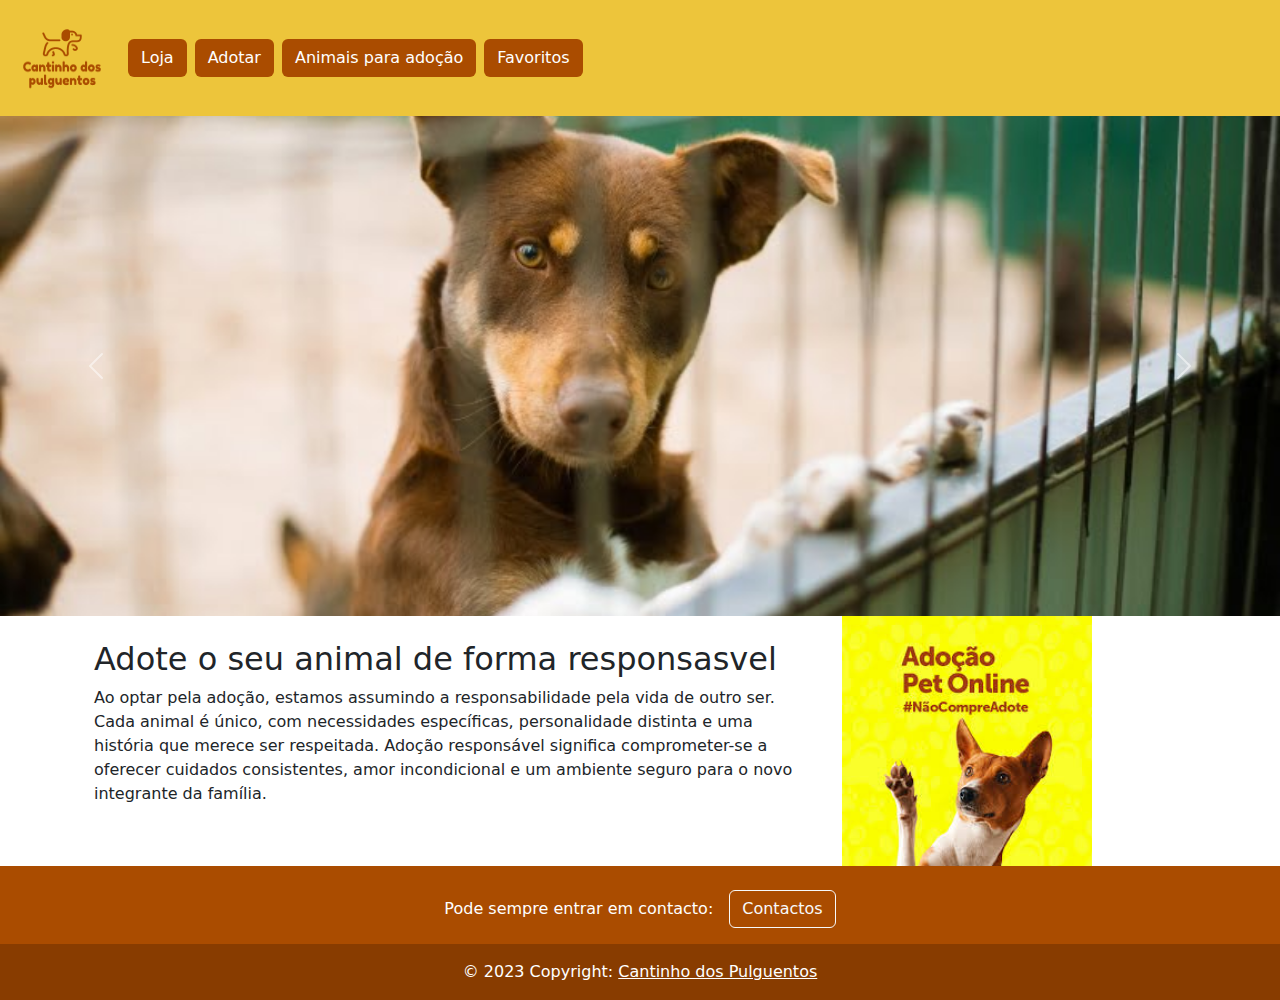
<file: index.html>
<!DOCTYPE html>
<html lang="pt">
  <head>
      <link rel="stylesheet" href="assets/css/bootstrap.min.css">
      <link rel="stylesheet" href="assets/css/style.css">
      <meta charset="UTF-8">
      <meta name="viewport" content="width=device-width, initial-scale=1.0">
      <title>Cantinho dos pulguentos</title>
  </head>
  <body class="d-flex flex-column min-vh-100">
    <div class="bg-amarelo">
      <nav class="navbar ">
          <form class="container-fluid justify-content-start">
              <a class="navbar-brand" href="index.html">
                  <img src="assets/img/logo.png" alt="Bootstrap" width="100" height="90">
              </a>
            <a href="loja.html" class="btn bg-castanho me-2 text-white" type="button">Loja</a>
            <a href="adocao.html"class="btn bg-castanho me-2 text-white" type="button">Adotar</a>
            <a href="animais.html" class="btn bg-castanho me-2 text-white" type="button">Animais para adoção</a>
            <a href="favoritos.html" class="btn bg-castanho me-2 text-white" type="button">Favoritos</a>
          </form>
        </nav>
    </div>    


    <div id="carouselExampleAutoplaying" class="carousel slide" data-bs-ride="carousel" style="position: relative;">
        <div class="carousel-inner">
          <div class="carousel-item active">
            <img src="assets/img/caofofo1.jpg" class="d-block w-100 object-fit-cover" height="500px" alt="CaozinhoFofinho1">
          </div>
          <div class="carousel-item">
            <img src="assets/img/CaozinhoFofinho1.jpeg" class="d-block w-100 object-fit-cover" height="500px" alt="CaozinhoFofinho2"> 
          </div>
          <div class="carousel-item">
            <img src="assets/img/caofofo3.jpg" class="d-block w-100 object-fit-cover" height="500px" alt="CaozinhoFofinho3">
          </div>
        </div>
        <button class="carousel-control-prev" type="button" data-bs-target="#carouselExampleAutoplaying" data-bs-slide="prev" style="position: absolute; top: 50%; transform: translateY(-50%); z-index: 1;">
          <span class="carousel-control-prev-icon" aria-hidden="true"></span>
          <span class="visually-hidden">Previous</span>
        </button>
        <button class="carousel-control-next" type="button" data-bs-target="#carouselExampleAutoplaying" data-bs-slide="next" style="position: absolute; top: 50%; transform: translateY(-50%); z-index: 1;">
          <span class="carousel-control-next-icon" aria-hidden="true"></span>
          <span class="visually-hidden">Next</span>
        </button>
      </div>
        
      <div class="container">
        <div class="row">
            <div class="col-md-8 p-4">
                <h2>Adote o seu animal de forma responsasvel</h2>
                <p>Ao optar pela adoção, estamos assumindo a responsabilidade pela vida de outro ser. Cada animal é único, com necessidades específicas, personalidade distinta e uma história que merece ser respeitada. Adoção responsável significa comprometer-se a oferecer cuidados consistentes, amor incondicional e um ambiente seguro para o novo integrante da família.</p>  
            </div>
            <div class="col-md-4">
                <img src="assets/img/naoCompreAdote.jpg" alt="Pois" width="250px">
            </div>
        </div>
      </div>
      <section>
        <footer class="text-center text-white bg-castanho">
          <div class="container p-4 pb-0">
            <section class="">
              <p class="d-flex justify-content-center align-items-center">
                <span class="me-3">Pode sempre entrar em contacto:</span>
                <a href="contatos.html">
                  <button type="button" class="btn btn-outline-light btn-rounded">Contactos</button>
                </a>
                </button>
              </p>
            </section>
          </div>
          <div class="text-center p-3" style="background-color: rgba(0, 0, 0, 0.2);">
            © 2023 Copyright:
            <a class="text-white" href="sobreNos.html">Cantinho dos Pulguentos</a>
          </div>
        </footer>
      </section>
    <script src="assets/js/bootstrap.min.js"></script>
</body>
    
</html>
</file>
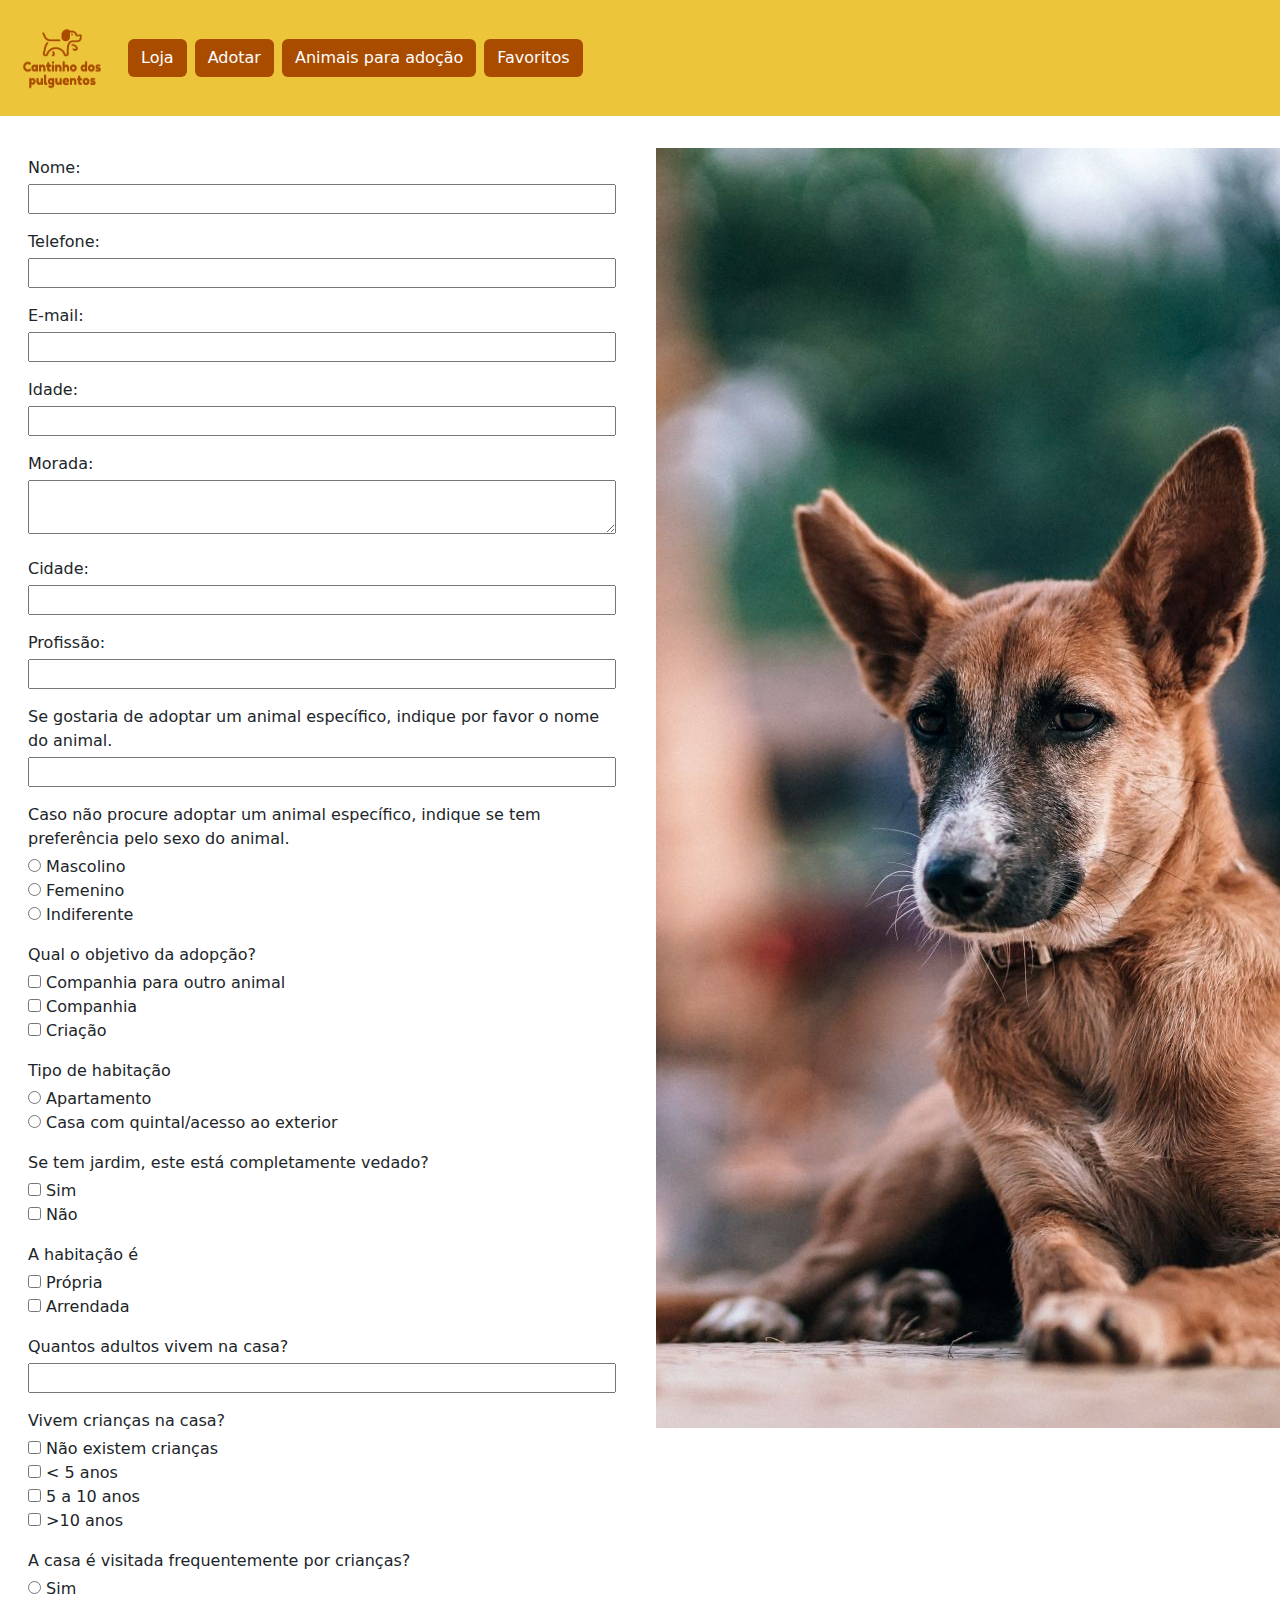
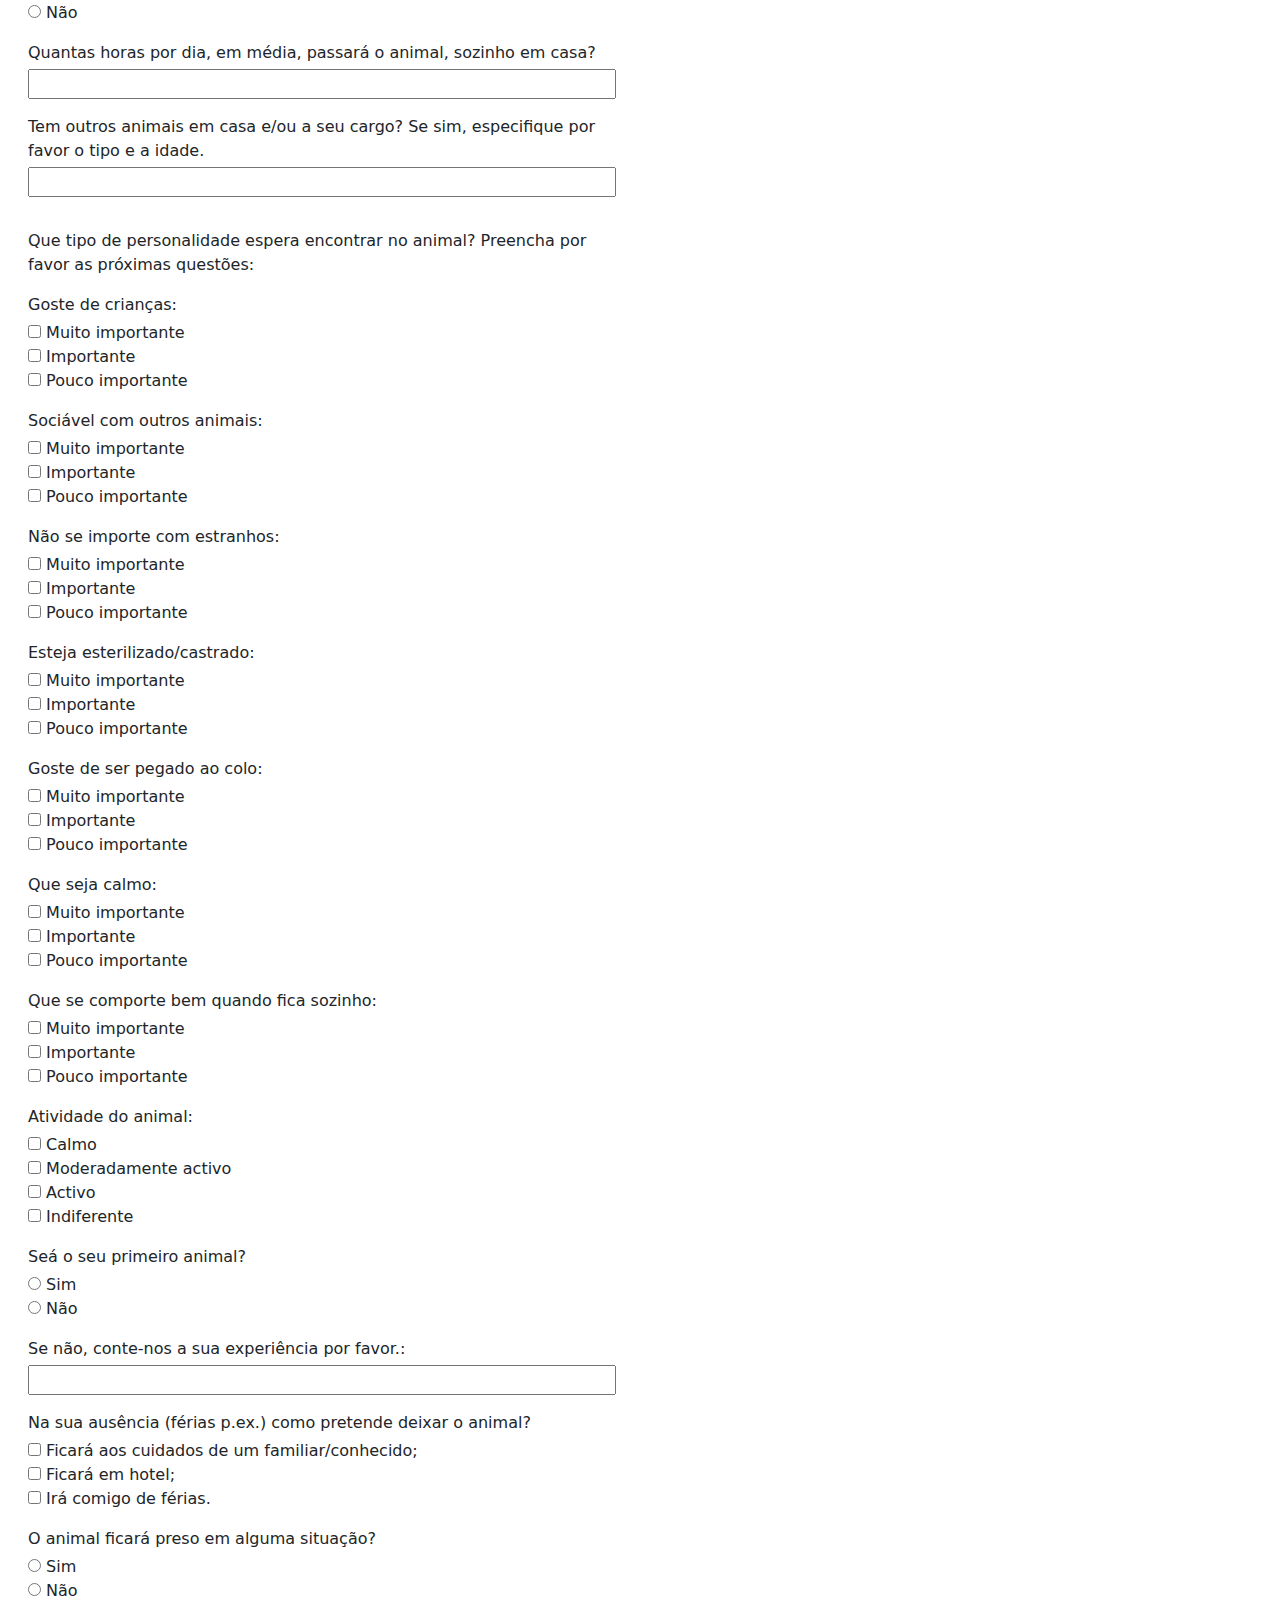
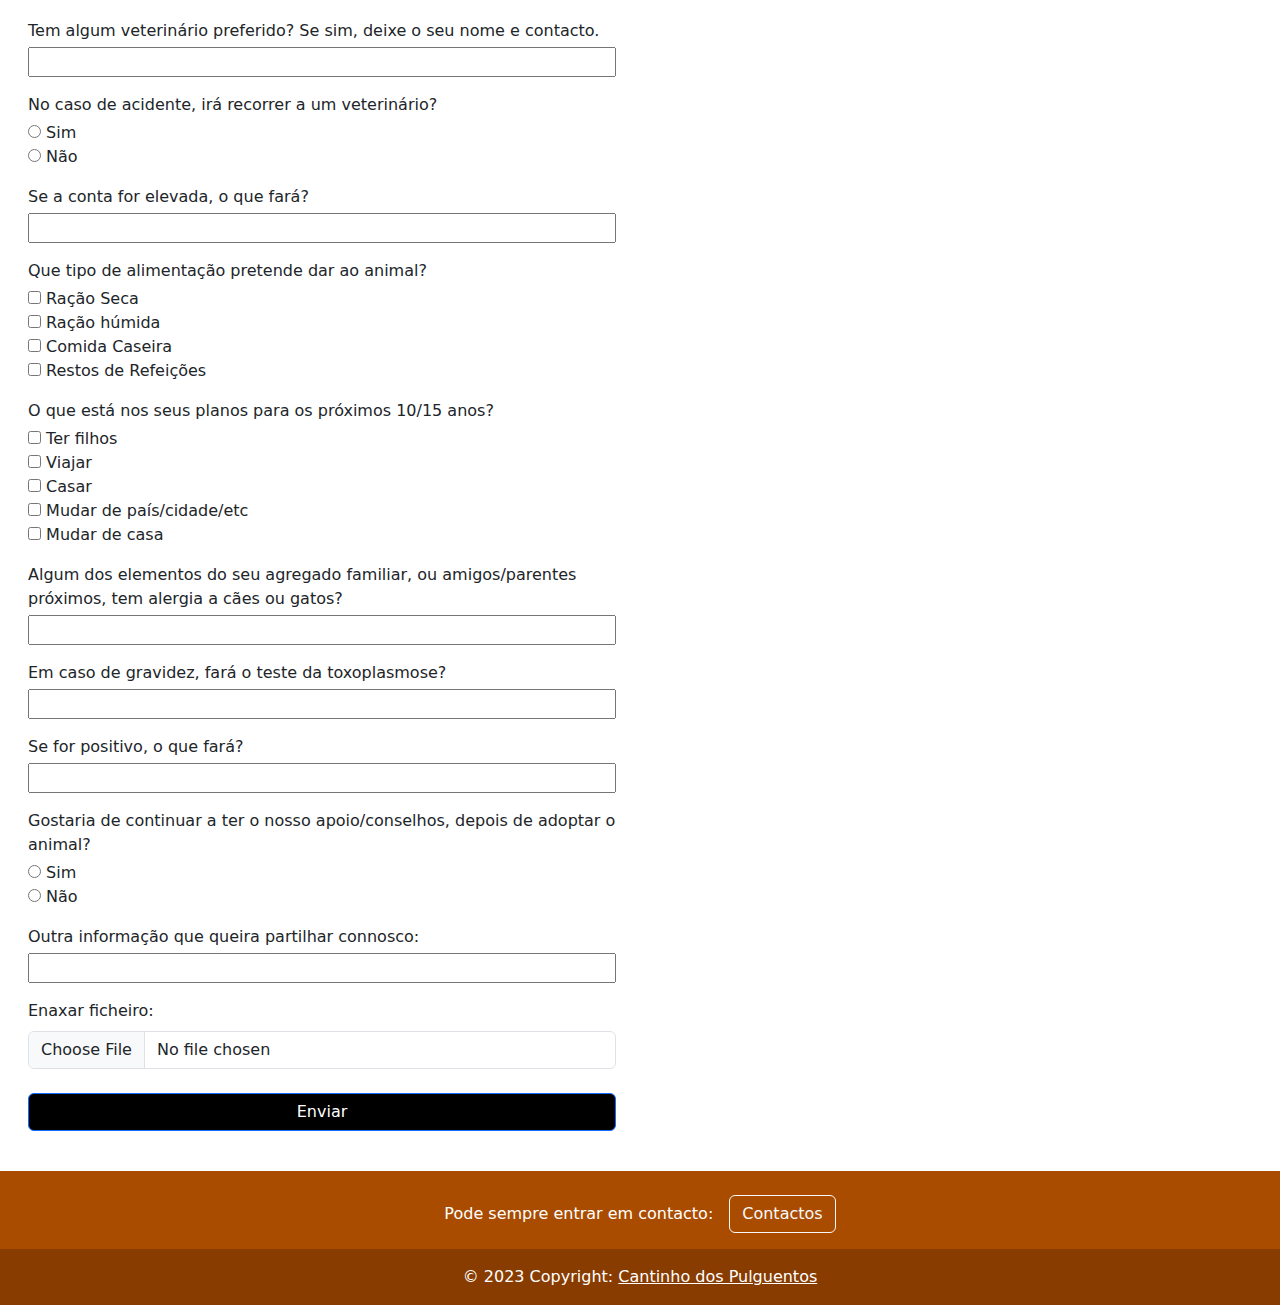
<file: adocao.html>
<!DOCTYPE html>
<html lang="pt">
    <link rel="stylesheet" href="assets/css/bootstrap.min.css">
    <link rel="stylesheet" href="assets/css/style.css">
    <head>
        <meta charset="UTF-8">
        <meta name="viewport" content="width=device-width, initial-scale=1.0">
        <title>Cantinho dos pulguentos</title>
    </head>
    <body class="d-flex flex-column min-vh-100">
        <div class="bg-amarelo">
            <nav class="navbar ">
                <form class="container-fluid justify-content-start">
                    <a class="navbar-brand" href="index.html">
                        <img src="assets/img/logo.png" alt="Bootstrap" width="100" height="90">
                    </a>
                  <a href="loja.html" class="btn bg-castanho me-2 text-white" type="button">Loja</a>
                  <a href="adocao.html"class="btn bg-castanho me-2 text-white" type="button">Adotar</a>
                  <a href="animais.html" class="btn bg-castanho me-2 text-white" type="button">Animais para adoção</a>
                  <a href="favoritos.html" class="btn bg-castanho me-2 text-white" type="button">Favoritos</a>
                </form>
              </nav>
        </div>

        
        <div class="conteiner">
            <div class="row p-3">
                <div class="col-md-6 p-4">
                        <p class="mb-1">Nome:</p>
                        <input class="col-12 mb-3" type="text" name="Nome" >

                        <p class="mb-1">Telefone:</p>
                        <input class="col-12 mb-3" type="tel" name="phone" >
                        
                        <p class="mb-1">E-mail:</p>
                        <input class="col-12 mb-3" type="email" name="email" >
                        
                        <p class="mb-1">Idade:</p>
                        <input class="col-12 mb-3" type="number" name="age" >
                        
                        <p class="mb-1">Morada:</p>
                        <textarea class="col-12 mb-3" class="form-control" id="address" name="address" ></textarea>
                        
                        <p class="mb-1">Cidade:</p>
                        <input class="col-12 mb-3" type="text" name="Cidade" >

                        <p class="mb-1">Profissão:</p>
                        <input class="col-12 mb-3" type="text" name="profissao " >

                        <p class="mb-1">Se gostaria de adoptar um animal específico, indique por favor o nome do animal.</p>
                        <input class="col-12 mb-3" type="text" name="NomeAnimal" >
                        <div>
                            <p class="mb-1">Caso não procure adoptar um animal específico, indique se tem preferência pelo sexo do animal. </p>
                            <input type="radio" name="GeneroAnimal" id="other">
                            <label for="animaMacho">Mascolino</label>
                        </div>
                        <div>
                            <input type="radio" name="GeneroAnimal" id="other">
                            <label for="animalFemia">Femenino</label>
                        </div>
                        <div class="mb-3">
                            <input type="radio" name="GeneroAnimal" id="other">
                            <label for="animalIndeferente">Indiferente</label>
                        </div>
                        
                        <label class="mb-3">
                            <p class="mb-1">Qual o objetivo da adopção? </p>
                            <div>
                                <input type="checkbox" name="objetivoAdocao" value="CompanhiaAnimal"> Companhia para outro animal
                            </div>
                            <div>
                            <input type="checkbox" name="objetivoAdocao" value="CompanhiaPessoal"> Companhia
                            </div>
                            <div>
                            <input type="checkbox" name="objetivoAdocao" value="Criacao"> Criação
                            </div>
                        </label>

                        <div>
                            <p class="mb-1">Tipo de habitação</p>
                            <input type="radio" name="habitacao" id="other">
                            <label for="apartamento">Apartamento</label>
                        </div>
                        <div class="mb-3">
                            <input type="radio" name="habitacao" id="other">
                            <label for="moradia">Casa com quintal/acesso ao exterior</label>
                        </div>

                        <label class="mb-3">
                            <p class="mb-1">Se tem jardim, este está completamente vedado?</p>
                            <div>
                                <input type="checkbox" name="vedado" value="Sim"> Sim
                            </div>
                            <div>
                            <input type="checkbox" name="vedado" value="Nao"> Não
                            </div>
                        </label>
                        
                        <div class="mb-3">
                            <label>
                            <p class="mb-1">A habitação é</p>
                            <div>
                                <input type="checkbox" name="propriadadeHabitacional" value="propria"> Própria
                            </div>
                            <div>
                            <input type="checkbox" name="propriadadeHabitacional" value="Arrendada"> Arrendada
                            </div>
                        </label>
                        </div>
                        
                        <p class="mb-1">Quantos adultos vivem na casa?</p>
                        <input class="col-12 mb-3" type="number" name="adultosCasa" >

                        <div class="mb-3">
                            <label>
                            <p class="mb-1">Vivem crianças na casa?</p>
                            <div>
                                <input type="checkbox" name="cirancasCasa" value="zero"> Não existem crianças
                            </div>
                            <div>
                            <input type="checkbox" name="cirancasCasa" value="menos5"> < 5 anos 
                            </div>
                            <div>
                                <input type="checkbox" name="cirancasCasa" value="menos5"> 5 a 10 anos
                            </div>
                            <div>
                                    <input type="checkbox" name="cirancasCasa" value="menos5"> >10 anos 
                            </div>
                        </label>
                        </div>
                        
                        <div class="mb-3">
                            <label>
                            <p class="mb-1">A casa é visitada frequentemente por crianças? </p>
                            <div>
                                <input type="radio" name="frequenciaCrianca" value="sim"> Sim
                            </div>
                            <div>
                            <input type="radio" name="frequenciaCrianca" value="nao"> Não
                            </div>
                        </label>
                        </div>

                        <p class="mb-1">Quantas horas por dia, em média, passará o animal, sozinho em casa?</p>
                        <input class="col-12 mb-3" type="number" name="animalSozinhoCasa" >

                        <p class="mb-1">Tem outros animais em casa e/ou a seu cargo? Se sim, especifique por favor o tipo e a idade.</p>
                        <input class="col-12 mb-3" type="number" name="animaisExistentes" >

                        <p class="mt-3">Que tipo de personalidade espera encontrar no animal? Preencha por favor as próximas questões:</p>

                        <div class="mb-3">
                            <label>
                            <p class="mb-1">Goste de crianças:</p>
                            <div>
                                <input type="checkbox" name="gostaCrianca" value="3"> Muito importante
                            </div>
                            <div>
                            <input type="checkbox" name="gostaCrianca" value="2"> Importante 
                            </div>
                            <div>
                                <input type="checkbox" name="gostaCrianca" value="1"> Pouco importante
                            </div>
                        </label>
                        </div>

                        <div class="mb-3">
                            <label>
                            <p class="mb-1">Sociável com outros animais:</p>
                            <div>
                                <input type="checkbox" name="sociavelAnimais" value="3"> Muito importante
                            </div>
                            <div>
                            <input type="checkbox" name="sociavelAnimais" value="2"> Importante
                            </div>
                            <div>
                                <input type="checkbox" name="sociavelAnimais" value="1"> Pouco importante
                            </div>
                        </label>
                        </div>

                        <div class="mb-3">
                            <label>
                            <p class="mb-1">Não se importe com estranhos:</p>
                            <div>
                                <input type="checkbox" name="ignoraEstranhos" value="3"> Muito importante
                            </div>
                            <div>
                            <input type="checkbox" name="ignoraEstranhos" value="2"> Importante
                            </div>
                            <div>
                                <input type="checkbox" name="ignoraEstranhos" value="1"> Pouco importante
                            </div>
                        </label>
                        </div>
                        <div class="mb-3">
                            <label>
                            <p class="mb-1">Esteja esterilizado/castrado:</p>
                            <div>
                                <input type="checkbox" name="castrado" value="3"> Muito importante
                            </div>
                            <div>
                            <input type="checkbox" name="castrado" value="2"> Importante
                            </div>
                            <div>
                                <input type="checkbox" name="castrado" value="1"> Pouco importante
                            </div>
                        </label>
                        </div>
                        <div class="mb-3">
                            <label>
                            <p class="mb-1">Goste de ser pegado ao colo:</p>
                            <div>
                                <input type="checkbox" name="gostaColo" value="3"> Muito importante
                            </div>
                            <div>
                            <input type="checkbox" name="gostaColo" value="2"> Importante
                            </div>
                            <div>
                                <input type="checkbox" name="gostaColo" value="1"> Pouco importante
                            </div>
                        </label>
                        </div>
                        <div class="mb-3">
                            <label>
                            <p class="mb-1">Que seja calmo:</p>
                            <div>
                                <input type="checkbox" name="calmo" value="3"> Muito importante
                            </div>
                            <div>
                            <input type="checkbox" name="calmo" value="2"> Importante
                            </div>
                            <div>
                                <input type="checkbox" name="calmo" value="1"> Pouco importante
                            </div>
                        </label>
                        </div>
                        <div class="mb-3">
                            <label>
                            <p class="mb-1">Que se comporte bem quando fica sozinho: </p>
                            <div>
                                <input type="checkbox" name="comportadoSozinho" value="3"> Muito importante
                            </div>
                            <div>
                            <input type="checkbox" name="comportadoSozinho" value="2"> Importante
                            </div>
                            <div>
                                <input type="checkbox" name="comportadoSozinho" value="1"> Pouco importante
                            </div>
                        </label>
                        </div>

                        <div class="mb-3">
                            <label>
                            <p class="mb-1">Atividade do animal: </p>
                            <div>
                                <input type="checkbox" name="atiidadeAnimal" value="calmo"> Calmo
                            </div>
                            <div>
                            <input type="checkbox" name="atiidadeAnimal" value="moderadoAtio"> Moderadamente activo
                            </div>
                            <div>
                                <input type="checkbox" name="atiidadeAnimal" value="ativo"> Activo
                            </div>
                            <div>
                            <input type="checkbox" name="atiidadeAnimal" value="indiferente"> Indiferente


                            </div>
                        </label>
                        </div>

                        <div class="mb-3">
                            <label>
                            <p class="mb-1">Seá o seu primeiro animal? </p>
                            <div>
                                <input type="radio" name="primeiroAnimal" value="sim"> Sim
                            </div>
                            <div>
                            <input type="radio" name="primeiroAnimal" value="nao"> Não
                            </div>
                        </label>
                        </div>

                        <p class="mb-1">Se não, conte-nos a sua experiência por favor.:</p>
                        <input class="col-12 mb-3" type="text" name="experiencia" >

                        <div class="mb-3">
                            <label>
                            <p class="mb-1">Na sua ausência (férias p.ex.) como pretende deixar o animal?  </p>
                            <div>
                                <input type="checkbox" name="ausencia" value="amigosFamiliares"> Ficará aos cuidados de um familiar/conhecido;
                            </div>
                            <div>
                            <input type="checkbox" name="ausencia" value="hotelAnimal"> Ficará em hotel;
                            </div>
                            <div>
                                <input type="checkbox" name="ausencia" value="vaiFerias"> Irá comigo de férias.
                            </div>
                        </label>
                        </div>

                        <div class="mb-3">
                            <label>
                            <p class="mb-1">O animal ficará preso em alguma situação?  </p>
                            <div>
                                <input type="radio" name="animalPreso" value="sim"> Sim
                            </div>
                            <div>
                            <input type="radio" name="animalPreso" value="nao"> Não
                            </div>
                        </label>
                        </div>

                        <p class="mb-1">Tem algum veterinário preferido? Se sim, deixe o seu nome e contacto.</p>
                        <input class="col-12 mb-3" type="text" name="veterinario " >

                        <div class="mb-3">
                            <label>
                            <p class="mb-1">No caso de acidente, irá recorrer a um veterinário? </p>
                            <div>
                                <input type="radio" name="assidenteVeterinario" value="sim"> Sim
                            </div>
                            <div>
                            <input type="radio" name="assidenteVeterinario" value="nao"> Não
                            </div>
                        </label>
                        </div>

                        
                        <p class="mb-1">Se a conta for elevada, o que fará?</p>
                        <input class="col-12 mb-3" type="text" name="contaElevada " >

                        <div class="mb-3">
                            <label>
                            <p class="mb-1">Que tipo de alimentação pretende dar ao animal?</p>
                            <div>
                                <input type="checkbox" name="tipoAlimentacao" value="racaoSeca"> Ração Seca
                            </div>
                            <div>
                            <input type="checkbox" name="tipoAlimentacao" value="racaoHumida"> Ração húmida
                            </div>
                            <div>
                                <input type="checkbox" name="tipoAlimentacao" value="comidaCaseira"> Comida Caseira
                            </div>
                            <div>
                                <input type="checkbox" name="tipoAlimentacao" value="restos"> Restos de Refeições
                            </div>
                        </label>
                        </div>

                        <div class="mb-3">
                            <label>
                            <p class="mb-1">O que está nos seus planos para os próximos 10/15 anos? </p>
                            <div>
                                <input type="checkbox" name="plano15anos" value="filhos"> Ter filhos
                            </div>
                            <div>
                            <input type="checkbox" name="plano15anos" value="viajar"> Viajar
                            </div>
                            <div>
                                <input type="checkbox" name="plano15anos" value="casar"> Casar
                            </div>
                            <div>
                                <input type="checkbox" name="plano15anos" value="MudarPais"> Mudar de país/cidade/etc
                            </div>
                            <div>
                                <input type="checkbox" name="plano15anos" value="mudarCasa"> Mudar de casa
                            </div>
                        </label>
                        </div>

                        <p class="mb-1">Algum dos elementos do seu agregado familiar, ou amigos/parentes próximos, tem alergia a cães ou gatos?</p>
                        <input class="col-12 mb-3" type="text" name="alergias" >

                        <p class="mb-1">Em caso de gravidez, fará o teste da toxoplasmose?</p>
                        <input class="col-12 mb-3" type="text" name="toxoplasmose " >

                        <p class="mb-1">Se for positivo, o que fará?</p>
                        <input class="col-12 mb-3" type="text" name="toxoplasmosePositivo " >

                        <div class="mb-3">
                            <label>
                            <p class="mb-1">Gostaria de continuar a ter o nosso apoio/conselhos, depois de adoptar o animal? </p>
                            <div>
                                <input type="radio" name="apoioPosAdocao" value="sim"> Sim
                            </div>
                            <div>
                                <input type="radio" name="apoioPosAdocao" value="nao"> Não
                            </div>
                            </label>
                        </div>

                        <p class="mb-1">Outra informação que queira partilhar connosco:</p>
                        <input class="col-12 mb-3" type="text" name="questao" >

                        <label class="form-label" for="customFile">Enaxar ficheiro:</label>
                            <input type="file" class="form-control mb-4 col-12" id="customFile" />
                        
                        <input class="col-12 btn btn-primary bg-black" type="submit" value="Enviar">
                    </form> 
                </div>
                <div class="col-md-6 p-3">
                    <img src="assets/img/cao.png" alt="cao fofo">
                </div>
            </div>
                
        </div>
        <section>
            <footer class="text-center text-white bg-castanho">
              <div class="container p-4 pb-0">
                <section class="">
                  <p class="d-flex justify-content-center align-items-center">
                    <span class="me-3">Pode sempre entrar em contacto:</span>
                    <a href="contatos.html">
                      <button type="button" class="btn btn-outline-light btn-rounded">Contactos</button>
                    </a>
                    </button>
                  </p>
                </section>
              </div>
              <div class="text-center p-3" style="background-color: rgba(0, 0, 0, 0.2);">
                © 2023 Copyright:
                <a class="text-white" href="sobreNos.html">Cantinho dos Pulguentos</a>
              </div>
            </footer>
          </section>
        <script src="assets/js/bootstrap.min.js"></script>
    </body>
    
</html>
</file>
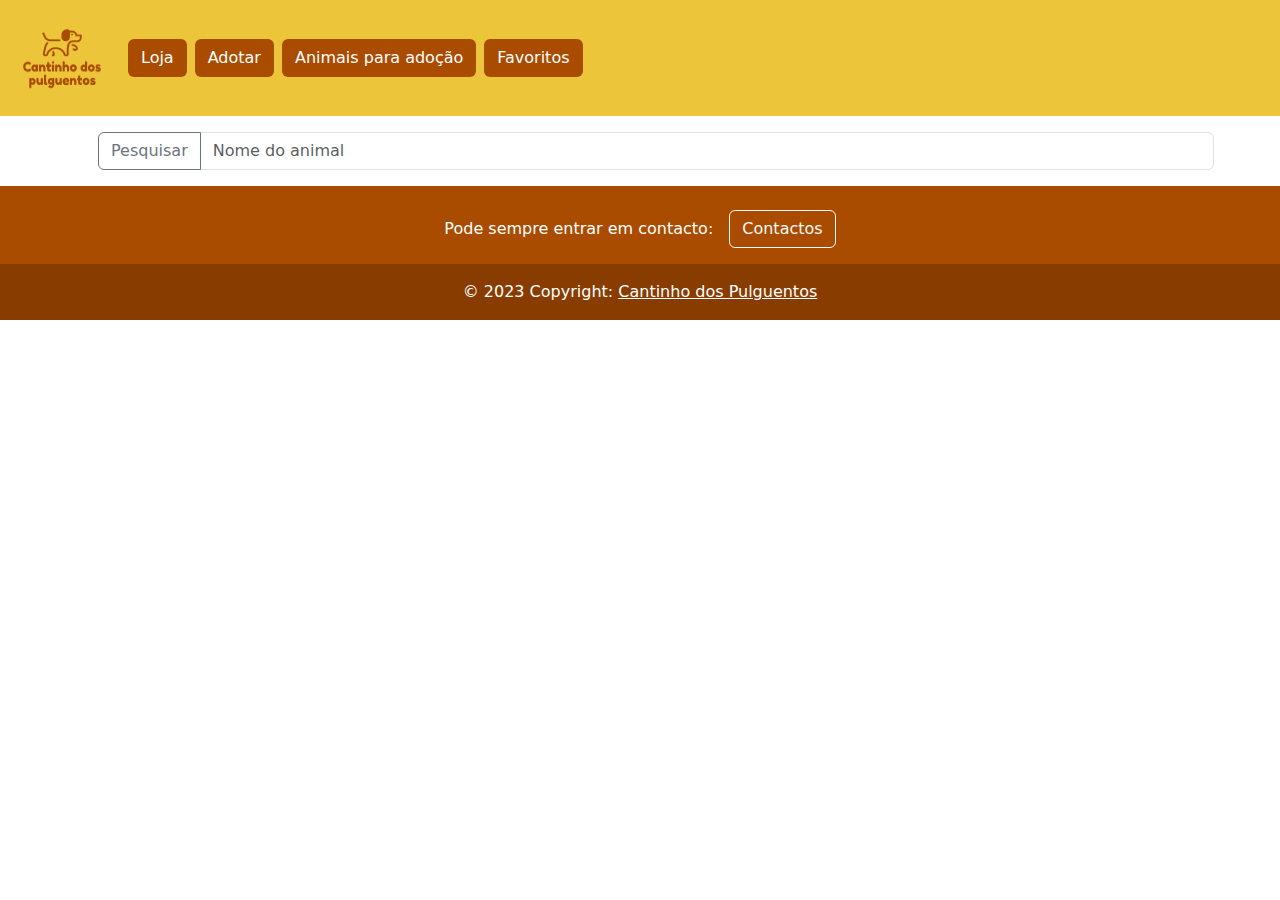
<file: animais.html>
<!DOCTYPE html>
<html lang="pt">
    <head>
        <link rel="stylesheet" href="assets/css/bootstrap.min.css">
        <link rel="stylesheet" href="assets/css/style.css">
        <meta charset="UTF-8">
        <meta name="viewport" content="width=device-width, initial-scale=1.0">
        <title>Cantinho dos pulguentos</title>
    </head>
    <body class="d-flex flex-column min-vh-100">
      <div class="bg-amarelo">
        <nav class="navbar ">
            <form class="container-fluid justify-content-start">
                <a class="navbar-brand" href="index.html">
                    <img src="assets/img/logo.png" alt="Bootstrap" width="100" height="90">
                </a>
              <a href="loja.html" class="btn bg-castanho me-2 text-white" type="button">Loja</a>
              <a href="adocao.html"class="btn bg-castanho me-2 text-white" type="button">Adotar</a>
              <a href="animais.html" class="btn bg-castanho me-2 text-white" type="button">Animais para adoção</a>
              <a href="favoritos.html" class="btn bg-castanho me-2 text-white" type="button">Favoritos</a>
            </form>
          </nav>
      </div>    
      <div class="container">
        <div class="input-group m-3">
          <button class="btn btn-outline-secondary" type="button" id="btnProcurar">Pesquisar</button>
          <input type="text" class="form-control" id="pesquisa" placeholder="Nome do animal"
              aria-label="Example text with button addon" aria-describedby="button-addon1">
      </div>
        <div class="lista-animais row">
            
        </div>
      </div>


      <section>
        <footer class="text-center text-white bg-castanho">
          <div class="container p-4 pb-0">
            <section class="">
              <p class="d-flex justify-content-center align-items-center">
                <span class="me-3">Pode sempre entrar em contacto:</span>
                <a href="contatos.html">
                  <button type="button" class="btn btn-outline-light btn-rounded">Contactos</button>
                </a>
                </button>
              </p>
            </section>
          </div>
          <div class="text-center p-3" style="background-color: rgba(0, 0, 0, 0.2);">
            © 2023 Copyright:
            <a class="text-white" href="sobreNos.html">Cantinho dos Pulguentos</a>
          </div>
        </footer>
      </section>
      <script src="assets/js/bootstrap.min.js"></script>
      <script src="https://code.jquery.com/jquery-3.7.1.min.js"
            integrity="sha256-/JqT3SQfawRcv/BIHPThkBvs0OEvtFFmqPF/lYI/Cxo=" crossorigin="anonymous"></script>
      <script src="script.js"></script>
    </body>
    
</html>
</file>
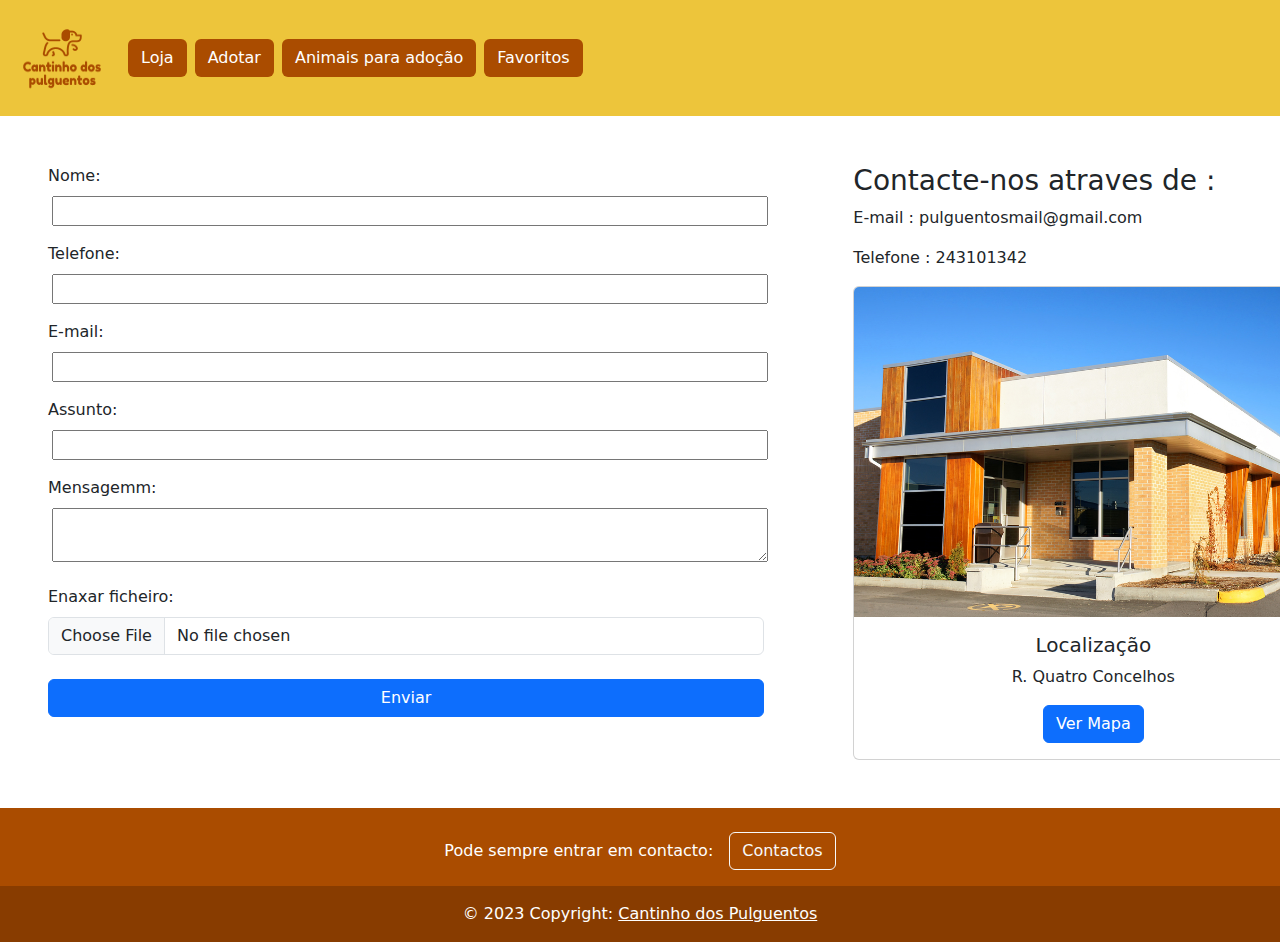
<file: contatos.html>
<!DOCTYPE html>
<html lang="pt">
<link rel="stylesheet" href="assets/css/bootstrap.min.css">
<link rel="stylesheet" href="assets/css/style.css">

<head>
    <meta charset="UTF-8">
    <meta name="viewport" content="width=device-width, initial-scale=1.0">
    <title>Cantinho dos pulguentos</title>
</head>

<body class="d-flex flex-column min-vh-100">
    <div class="bg-amarelo">
        <nav class="navbar ">
            <form class="container-fluid justify-content-start">
                <a class="navbar-brand" href="index.html">
                    <img src="assets/img/logo.png" alt="Bootstrap" width="100" height="90">
                </a>
              <a href="loja.html" class="btn bg-castanho me-2 text-white" type="button">Loja</a>
              <a href="adocao.html"class="btn bg-castanho me-2 text-white" type="button">Adotar</a>
              <a href="animais.html" class="btn bg-castanho me-2 text-white" type="button">Animais para adoção</a>
              <a href="favoritos.html" class="btn bg-castanho me-2 text-white" type="button">Favoritos</a>
            </form>
          </nav>
      </div>
    <div class="m-5">
        <div class="row">
            <div class="col-md-8">
                <p class="mb-1">Nome:</p>
                <input class="col-11 m-1 mb-3" type="text" name="Nome">

                <p class="mb-1">Telefone:</p>
                <input class="col-11 m-1 mb-3" type="tel" name="phone">

                <p class="mb-1">E-mail:</p>
                <input class="col-11 m-1 mb-3" type="email" name="email">

                <p class="mb-1">Assunto:</p>
                <input class="col-11 m-1 mb-3" type="number" name="age">

                <p class="mb-1">Mensagemm:</p>
                <textarea class="col-11 m-1 mb-3" class="form-control" id="address" name="address"></textarea>

                <label class="form-label" for="customFile">Enaxar ficheiro:</label>
                <div class="col-11">
                    <input type="file" class="form-control mb-4 col-11" id="customFile" />
                </div>


                <input class="col-11 btn btn-primary " type="submit" value="Enviar">
            </div>

            <div class="col-md-4">
                <h3>Contacte-nos atraves de :</h3>
                <p>E-mail : pulguentosmail@gmail.com</p>
                <p>Telefone : 243101342</p>
                </form>
                <div class="card" style="width: 30rem;">
                    <img src="assets\img\centroadocao.jpg" class="card-img-top">
                    <div class="card-body" style="text-align: center;">
                        <h5 class="card-title">Localização</h5>
                        <p class="card-text">R. Quatro Concelhos</p>
                        <a href="https://www.google.com/maps/@41.0005023,-8.3914692,3a,75y,14.21h,90.23t/data=!3m6!1e1!3m4!1soJVh5ArriyEU8umN8EceBA!2e0!7i13312!8i6656?entry=ttu" class="btn btn-primary">Ver Mapa</a>
                    </div>
                </div>
            </div>
        </div>
    </div>
    <section>
        <footer class="text-center text-white bg-castanho">
          <div class="container p-4 pb-0">
            <section class="">
              <p class="d-flex justify-content-center align-items-center">
                <span class="me-3">Pode sempre entrar em contacto:</span>
                <a href="contatos.html">
                  <button type="button" class="btn btn-outline-light btn-rounded">Contactos</button>
                </a>
                </button>
              </p>
            </section>
          </div>
          <div class="text-center p-3" style="background-color: rgba(0, 0, 0, 0.2);">
            © 2023 Copyright:
            <a class="text-white" href="sobreNos.html">Cantinho dos Pulguentos</a>
          </div>
        </footer>
      </section>
</body>
<script src="assets/js/bootstrap.min.js"></script>

</html>
</file>
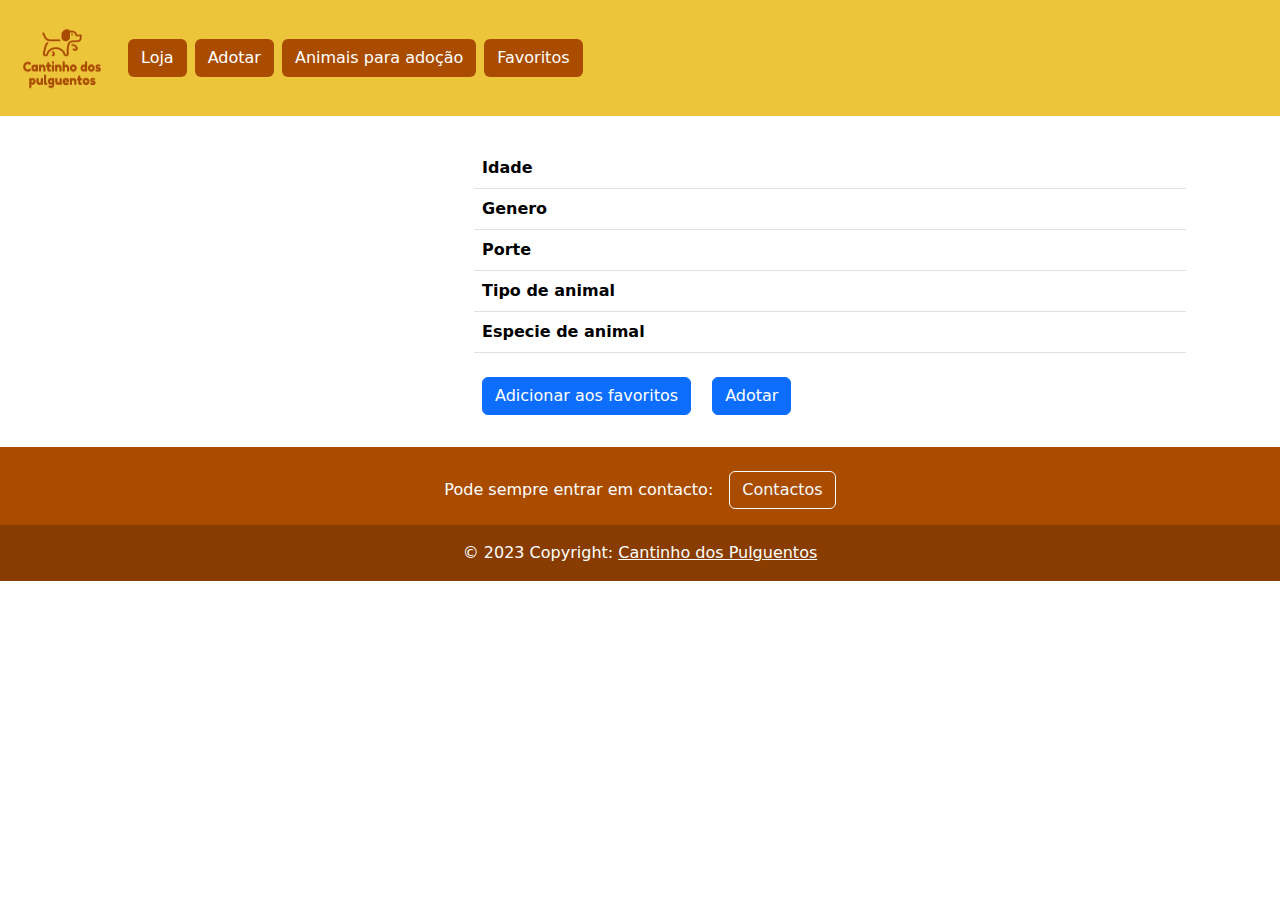
<file: detalhes.html>
<!DOCTYPE html>
<html lang="pt">
  <head>
      <link rel="stylesheet" href="assets/css/bootstrap.min.css">
      <link rel="stylesheet" href="assets/css/style.css">
      <meta charset="UTF-8">
      <meta name="viewport" content="width=device-width, initial-scale=1.0">
      <title>Cantinho dos pulguentos</title>
  </head>
  <body class="d-flex flex-column min-vh-100">
    <div class="bg-amarelo">
      <nav class="navbar ">
          <form class="container-fluid justify-content-start">
              <a class="navbar-brand" href="index.html">
                  <img src="assets/img/logo.png" alt="Bootstrap" width="100" height="90">
              </a>
            <a href="loja.html" class="btn bg-castanho me-2 text-white" type="button">Loja</a>
            <a href="adocao.html"class="btn bg-castanho me-2 text-white" type="button">Adotar</a>
            <a href="animais.html" class="btn bg-castanho me-2 text-white" type="button">Animais para adoção</a>
            <a href="favoritos.html" class="btn bg-castanho me-2 text-white" type="button">Favoritos</a>
          </form>
        </nav>
    </div>    
        
      <div class="container">
        <div class="row">
            <div class="col-md-4 p-4">
                <img  class="img-fluid imagemAnimal" alt="">
            </div>
            <div class="col-md-8 p-4">
                <h1 class="nome_animal"></h1>
                <table class="table">
                  <tr>
                    <th>Idade</th>
                    <th class="idade_animal"></th>
                  </tr>
                  <tr>
                    <th>Genero</th>
                    <th class="sexo_animal"></th>
                  </tr>
                  <tr>
                    <th>Porte</th>
                    <th class="tamanho_aninal"></th>
                  </tr>
                  <tr>
                    <th>Tipo de animal</th>
                    <th class="raca_animal"></th>
                  </tr>
                  <tr>
                    <th>Especie de animal</th>
                    <th class="especie_animal"></th>
                  </tr>
                </table>
                <button type="button" class="btn btn-primary adicionar_favoritos m-2">Adicionar aos favoritos</button>
                <a href="adocao.html" class="btn btn-primary adicionar_favoritos m-2">Adotar</a>
            </div>
            
        </div>
      </div>

      <section>
        <footer class="text-center text-white bg-castanho">
          <div class="container p-4 pb-0">
            <section class="">
              <p class="d-flex justify-content-center align-items-center">
                <span class="me-3">Pode sempre entrar em contacto:</span>
                <a href="contatos.html">
                  <button type="button" class="btn btn-outline-light btn-rounded">Contactos</button>
                </a>
                </button>
              </p>
            </section>
          </div>
          <div class="text-center p-3" style="background-color: rgba(0, 0, 0, 0.2);">
            © 2023 Copyright:
            <a class="text-white" href="sobreNos.html">Cantinho dos Pulguentos</a>
          </div>
        </footer>
      </section>
    <script src="assets/js/bootstrap.min.js"></script>
    <script src="https://code.jquery.com/jquery-3.7.1.min.js"
            integrity="sha256-/JqT3SQfawRcv/BIHPThkBvs0OEvtFFmqPF/lYI/Cxo=" crossorigin="anonymous"></script>
    <script src="scripDetalhes.js"></script>
</body>
    
</html>
</file>
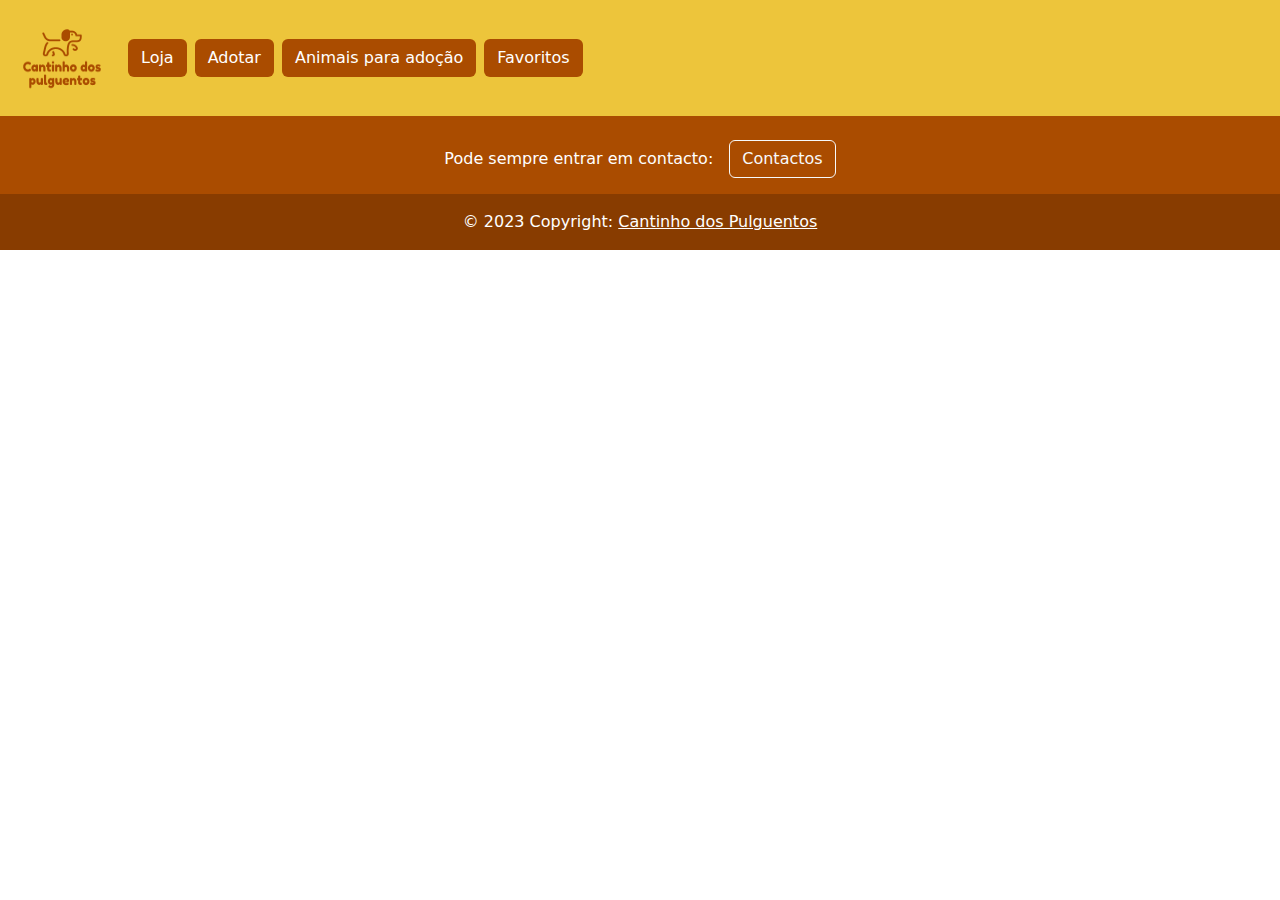
<file: favoritos.html>
<!DOCTYPE html>
<html lang="pt">
    <head>
        <link rel="stylesheet" href="assets/css/bootstrap.min.css">
        <link rel="stylesheet" href="assets/css/style.css">
        <meta charset="UTF-8">
        <meta name="viewport" content="width=device-width, initial-scale=1.0">
        <title>Cantinho dos pulguentos</title>
    </head>
    <body class="d-flex flex-column min-vh-100">
      <div class="bg-amarelo">
        <nav class="navbar ">
            <form class="container-fluid justify-content-start">
                <a class="navbar-brand" href="index.html">
                    <img src="assets/img/logo.png" alt="Bootstrap" width="100" height="90">
                </a>
              <a href="loja.html" class="btn bg-castanho me-2 text-white" type="button">Loja</a>
              <a href="adocao.html"class="btn bg-castanho me-2 text-white" type="button">Adotar</a>
              <a href="animais.html" class="btn bg-castanho me-2 text-white" type="button">Animais para adoção</a>
              <a href="favoritos.html" class="btn bg-castanho me-2 text-white" type="button">Favoritos</a>
            </form>
          </nav>
      </div>    
      <div class="container">
        <div class="row lista-animais">
            
        </div>
      </div>


      <section>
        <footer class="text-center text-white bg-castanho">
          <div class="container p-4 pb-0">
            <section class="">
              <p class="d-flex justify-content-center align-items-center">
                <span class="me-3">Pode sempre entrar em contacto:</span>
                <a href="contatos.html">
                  <button type="button" class="btn btn-outline-light btn-rounded">Contactos</button>
                </a>
                </button>
              </p>
            </section>
          </div>
          <div class="text-center p-3" style="background-color: rgba(0, 0, 0, 0.2);">
            © 2023 Copyright:
            <a class="text-white" href="sobreNos.html">Cantinho dos Pulguentos</a>
          </div>
        </footer>
      </section>
      <script src="assets/js/bootstrap.min.js"></script>
      <script src="https://code.jquery.com/jquery-3.7.1.min.js"
            integrity="sha256-/JqT3SQfawRcv/BIHPThkBvs0OEvtFFmqPF/lYI/Cxo=" crossorigin="anonymous"></script>
    <script src="scripFavoritos.js"></script>
    </body>
    
</html>
</file>
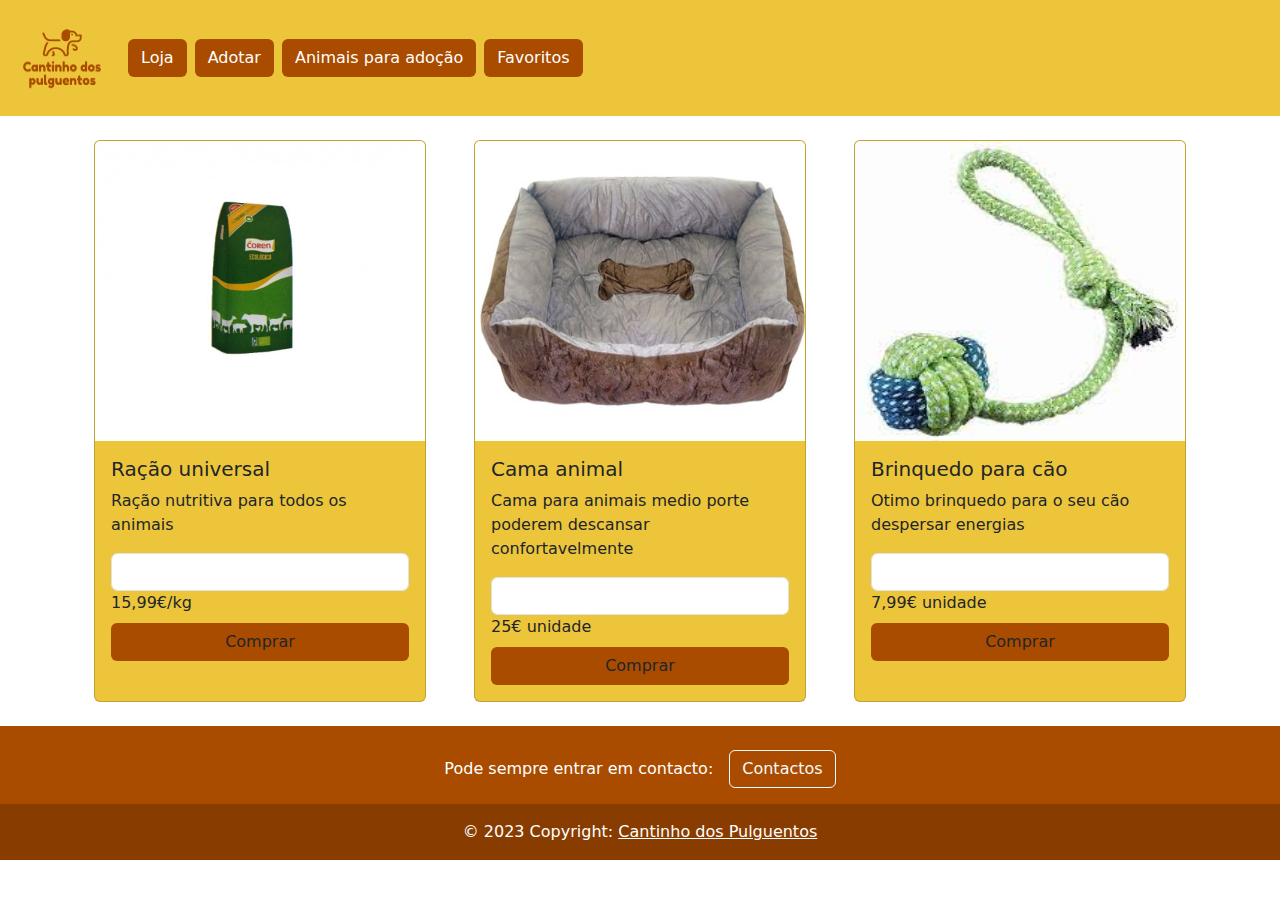
<file: loja.html>
<!DOCTYPE html>
<html lang="pt">
    <head>
        <link rel="stylesheet" href="assets/css/bootstrap.min.css">
        <link rel="stylesheet" href="assets/css/style.css">
        <meta charset="UTF-8">
        <meta name="viewport" content="width=device-width, initial-scale=1.0">
        <title>Cantinho dos pulguentos</title>
    </head>
    <body class="d-flex flex-column min-vh-100">
        <div class="bg-amarelo">
            <nav class="navbar ">
                <form class="container-fluid justify-content-start">
                    <a class="navbar-brand" href="index.html">
                        <img src="assets/img/logo.png" alt="Bootstrap" width="100" height="90">
                    </a>
                  <a href="loja.html" class="btn bg-castanho me-2 text-white" type="button">Loja</a>
                  <a href="adocao.html"class="btn bg-castanho me-2 text-white" type="button">Adotar</a>
                  <a href="animais.html" class="btn bg-castanho me-2 text-white" type="button">Animais para adoção</a>
                  <a href="favoritos.html" class="btn bg-castanho me-2 text-white" type="button">Favoritos</a>
                </form>
              </nav>
          </div>
        <div class="container">
            <div class="row">
                <div class="col-md-4 p-4">
                    <div class="card h-100 bg-amarelo">
                        <img src="assets/img/produto1.jpg" class="card-img-top" alt="produto1" height="300px" width="300px">
                        <div class="card-body">
                            <h5 class="card-title">Ração universal</h5>
                            <p class="card-text">Ração nutritiva para todos os animais</p>
                            <div class="form-outline">
                                <input min="0" type="number" id="produto1" class="form-control"> 15,99€/kg
                            </div>
                            <a onclick="Comprar(`Ração universal`,`15.99`,`produto1`)" class="btn bg-castanho col-12 mt-2">Comprar</a>
                        </div>
                    </div>
                </div>
                
            
                <div class="col-md-4 p-4">
                    <div class="card h-100 bg-amarelo">
                        <img src="assets/img/produto2.jpg" class="card-img-top" alt="produto2" height="300px" width="300px">
                        <div class="card-body">
                            <h5 class="card-title">Cama animal</h5>
                            <p class="card-text">Cama para animais medio porte poderem descansar confortavelmente</p>
                            <div class="form-outline">
                                <input min="0" type="number" id="produto2" class="form-control"> 25€ unidade
                            </div>
                            <a onclick="Comprar(`Cama animal`,`25`,`produto2`)" class="btn bg-castanho col-12 mt-2">Comprar</a>
                        </div>
                    </div>
                </div>
                <div class="col-md-4 p-4 ">
                    <div class="card h-100 bg-amarelo">
                        <img src="assets/img/produto3.png" class="card-img-top" alt="produto3" height="300px" width="300px">
                        <div class="card-body">
                            <h5 class="card-title">Brinquedo para cão</h5>
                            <p class="card-text">Otimo brinquedo para o seu cão despersar energias</p>
                            <div class="form-outline">
                                <input min="0" type="number" id="produto3" class="form-control"> 7,99€ unidade
                            </div>
                            <a onclick="Comprar(`Brinquedo para cão`,`7.99`,`produto3`)" class="btn bg-castanho col-12 mt-2">Comprar</a>
                        </div>
                    </div>
                </div>
            </div>
        </div>
        <section>
            <footer class="text-center text-white bg-castanho">
              <div class="container p-4 pb-0">
                <section class="">
                  <p class="d-flex justify-content-center align-items-center">
                    <span class="me-3">Pode sempre entrar em contacto:</span>
                    <a href="contatos.html">
                      <button type="button" class="btn btn-outline-light btn-rounded">Contactos</button>
                    </a>
                    </button>
                  </p>
                </section>
              </div>
              <div class="text-center p-3" style="background-color: rgba(0, 0, 0, 0.2);">
                © 2023 Copyright:
                <a class="text-white" href="sobreNos.html">Cantinho dos Pulguentos</a>
              </div>
            </footer>
          </section>
      <script src="assets/js/bootstrap.min.js"></script>
    </body>
    <script>
        function Comprar(produto, preco, inputId){ //nao consegue passar os valores 
            let unidade = document.getElementById(inputId).value; //ir buscar o que esta na input box de quantidade
            if(unidade==0){
                return
            }
            alert(`Comprou ${unidade}x ${produto} por  ${preco*unidade}`)
        }
    </script>
</html>
</file>
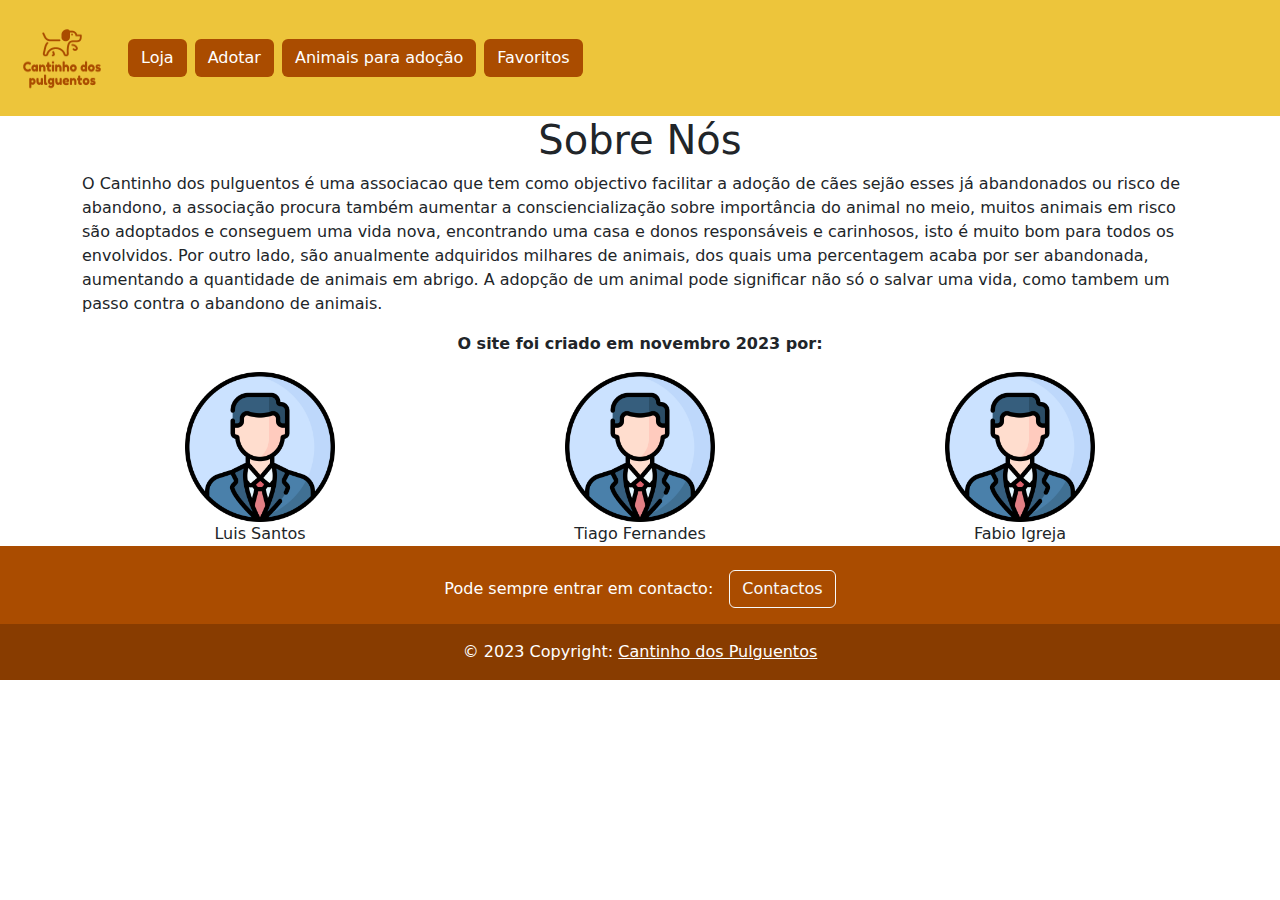
<file: sobreNos.html>
<!DOCTYPE html>
<html lang="pt">
<link rel="stylesheet" href="assets/css/bootstrap.min.css">
<link rel="stylesheet" href="assets/css/style.css">

<head>
  <meta charset="UTF-8">
  <meta name="viewport" content="width=device-width, initial-scale=1.0">
  <title>Cantinho dos pulguentos</title>
</head>

<body class="d-flex flex-column min-vh-100">
  <div class="bg-amarelo">
    <nav class="navbar ">
        <form class="container-fluid justify-content-start">
            <a class="navbar-brand" href="index.html">
                <img src="assets/img/logo.png" alt="Bootstrap" width="100" height="90">
            </a>
          <a href="loja.html" class="btn bg-castanho me-2 text-white" type="button">Loja</a>
          <a href="adocao.html"class="btn bg-castanho me-2 text-white" type="button">Adotar</a>
          <a href="animais.html" class="btn bg-castanho me-2 text-white" type="button">Animais para adoção</a>
          <a href="favoritos.html" class="btn bg-castanho me-2 text-white" type="button">Favoritos</a>
        </form>
      </nav>
  </div>
  <div class="container">
    <h1 class=" text-center titulo-principal">Sobre Nós</h1>
    <p>O Cantinho dos pulguentos é uma associacao que tem como objectivo facilitar a adoção de cães sejão esses já abandonados ou risco de abandono, 
        a associação procura também aumentar a consciencialização sobre importância do animal no meio, muitos animais em risco são adoptados e conseguem uma vida nova, 
        encontrando uma casa e donos responsáveis e carinhosos, isto é muito bom para todos os envolvidos.
        Por outro lado, são anualmente adquiridos milhares de animais, dos quais uma percentagem acaba por ser abandonada, 
        aumentando a quantidade de animais em abrigo. A adopção de um animal pode significar não só o salvar uma vida, como tambem um passo contra o abandono de animais.</p>
      <p class="text-center fw-bold">O site foi criado em novembro 2023 por:</p>
      <div class="row">
        <div class="col-md-4 text-center">
          <img src="assets/img/fotoPrefil.png" alt="fotoPrefil" height="150px">
          <div>
            Luis Santos
          </div>
        </div>
        <div class="col-md-4 text-center">
          <img src="assets/img/fotoPrefil.png" alt="fotoPrefil" height="150px">
          <div>Tiago Fernandes</div>
        </div>
        <div class="col-md-4 text-center">
          <img src="assets/img/fotoPrefil.png" alt="fotoPrefil" height="150px">
          <div>Fabio Igreja</div>
        </div>
      </div>
  </div>
  <section>
    <footer class="text-center text-white bg-castanho">
      <div class="container p-4 pb-0">
        <section class="">
          <p class="d-flex justify-content-center align-items-center">
            <span class="me-3">Pode sempre entrar em contacto:</span>
            <a href="contatos.html">
              <button type="button" class="btn btn-outline-light btn-rounded">Contactos</button>
            </a>
            </button>
          </p>
        </section>
      </div>
      <div class="text-center p-3" style="background-color: rgba(0, 0, 0, 0.2);">
        © 2023 Copyright:
        <a class="text-white" href="sobreNos.html">Cantinho dos Pulguentos</a>
      </div>
    </footer>
  </section>
</body>
<script src="assets/js/bootstrap.min.js"></script>

</html>
</file>
<file: assets/css/style.css>
.bg-castanho {
    background-color :#aa4c00;
  }
  .bg-amarelo{
    background-color:#edc53b;
  }
</file>
